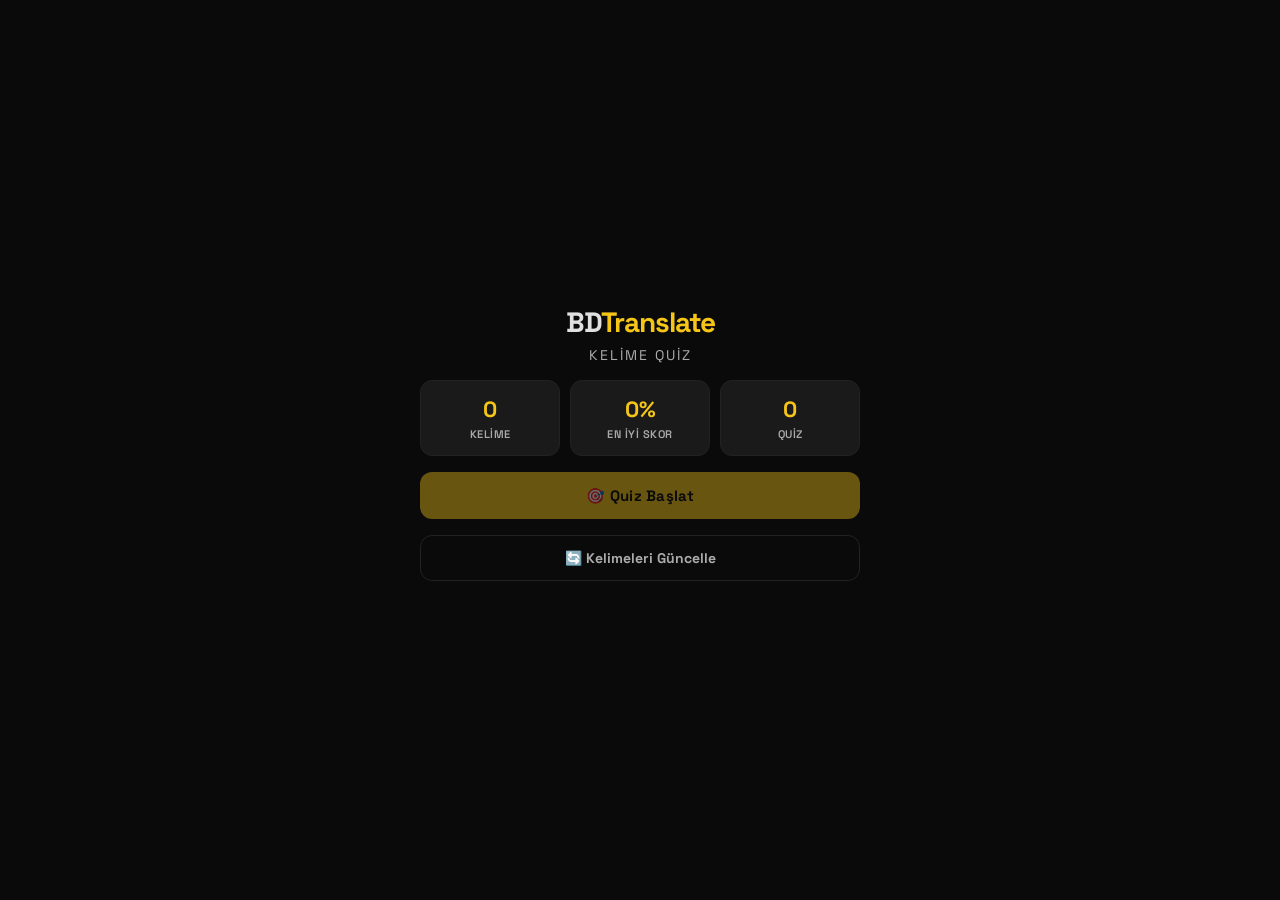
<file: quiz/index.html>
<!DOCTYPE html>
<html lang="tr">
<head>
  <meta charset="UTF-8">
  <meta name="viewport" content="width=device-width, initial-scale=1.0">
  <title>BD-Translate Quiz</title>
  <link rel="preconnect" href="https://fonts.googleapis.com">
  <link href="https://fonts.googleapis.com/css2?family=Space+Grotesk:wght@400;600;700;800&display=swap" rel="stylesheet">
  <link rel="stylesheet" href="style.css">
</head>
<body>

  <!-- YÜKLEME EKRANI -->
  <div id="screen-loading" class="screen active">
    <div class="loading-container">
      <div class="logo">BD<span>Translate</span></div>
      <div class="spinner"></div>
      <p>Kelimeler yükleniyor...</p>
    </div>
  </div>

  <!-- ANA EKRAN -->
  <div id="screen-home" class="screen">
    <div class="container">
      <div class="logo">BD<span>Translate</span></div>
      <div class="subtitle">Kelime Quiz</div>

      <div class="stats-row">
        <div class="stat-box">
          <div class="stat-num" id="totalWords">0</div>
          <div class="stat-label">Kelime</div>
        </div>
        <div class="stat-box">
          <div class="stat-num" id="bestScore">0%</div>
          <div class="stat-label">En İyi Skor</div>
        </div>
        <div class="stat-box">
          <div class="stat-num" id="totalQuiz">0</div>
          <div class="stat-label">Quiz</div>
        </div>
      </div>

      <button class="btn-primary" id="startBtn">🎯 Quiz Başlat</button>
      <button class="btn-secondary" id="syncBtn">🔄 Kelimeleri Güncelle</button>
    </div>
  </div>

  <!-- QUIZ EKRANI -->
  <div id="screen-quiz" class="screen">
    <div class="container">

      <div class="quiz-header">
        <div class="quiz-progress-text">
          <span id="qCurrent">1</span> / <span id="qTotal">10</span>
        </div>
        <div class="quiz-scores">
          <span class="score correct" id="qCorrect">✅ 0</span>
          <span class="score wrong" id="qWrong">❌ 0</span>
        </div>
      </div>

      <div class="progress-bar">
        <div class="progress-fill" id="progressFill"></div>
      </div>

      <div class="question-card">
        <div class="question-type" id="qType">Türkçeye çevir</div>
        <div class="question-word" id="qWord">apple</div>
      </div>

      <div id="typeA" class="answer-section">
        <input type="text" class="answer-input" id="answerInput"
               placeholder="Cevabını yaz..." autocomplete="off" autocorrect="off"/>
        <div class="feedback" id="feedback"></div>
        <button class="btn-primary" id="checkBtn">Kontrol Et</button>
      </div>

    </div>
  </div>

  <!-- SONUÇ EKRANI -->
  <div id="screen-result" class="screen">
    <div class="container">
      <div class="logo">BD<span>Translate</span></div>

      <div class="result-emoji" id="resultEmoji">🏆</div>
      <div class="result-title" id="resultTitle">Harika!</div>
      <div class="result-sub" id="resultSub"></div>

      <div class="stats-row">
        <div class="stat-box">
          <div class="stat-num green" id="rCorrect">0</div>
          <div class="stat-label">Doğru</div>
        </div>
        <div class="stat-box">
          <div class="stat-num red" id="rWrong">0</div>
          <div class="stat-label">Yanlış</div>
        </div>
        <div class="stat-box">
          <div class="stat-num yellow" id="rPct">0%</div>
          <div class="stat-label">Başarı</div>
        </div>
      </div>

      <button class="btn-primary" id="retryBtn">🔄 Tekrar Dene</button>
      <button class="btn-secondary" id="homeBtn">← Ana Sayfa</button>
    </div>
  </div>

  <script src="script.js"></script>
</body>
</html>
</file>
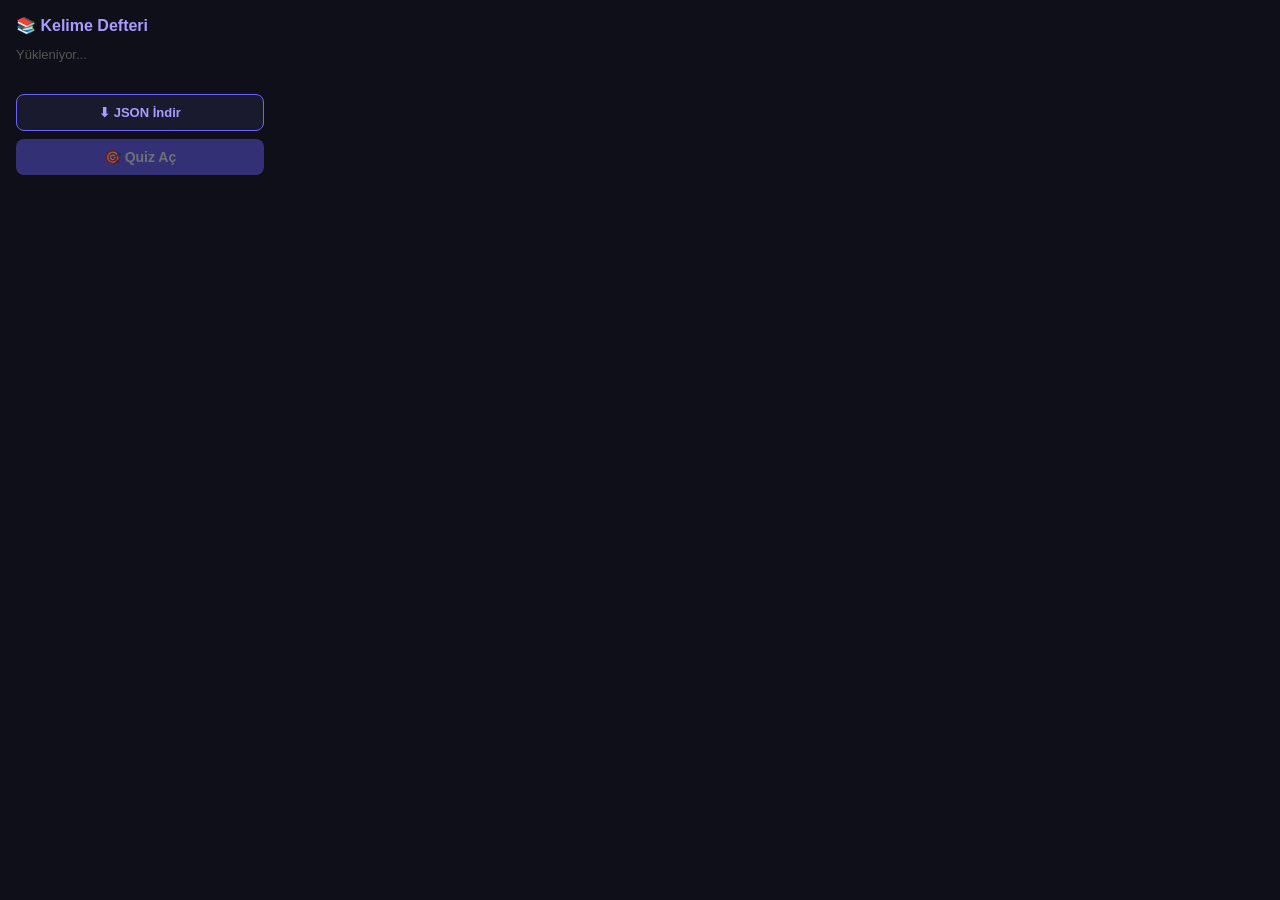
<file: popup.html>
<!DOCTYPE html>
<html lang="tr">
<head>
  <meta charset="UTF-8">
  <title>Kelime Defteri</title>
  <style>
    * { margin: 0; padding: 0; box-sizing: border-box; }

    body {
      width: 280px;
      background: #0f0f1a;
      color: #e0e0e0;
      font-family: sans-serif;
      padding: 16px;
    }

    h2 {
      font-size: 16px;
      color: #a89cff;
      margin-bottom: 12px;
    }

    #wordCount {
      font-size: 13px;
      color: #555;
      margin-bottom: 16px;
    }

    #wordList {
      max-height: 200px;
      overflow-y: auto;
      margin-bottom: 16px;
    }

    .word-item {
      display: flex;
      justify-content: space-between;
      padding: 6px 8px;
      background: #1a1a2e;
      border-radius: 6px;
      margin-bottom: 4px;
      font-size: 13px;
    }

    .word-en { color: #a89cff; font-weight: 700; }
    .word-tr { color: #e0e0e0; }

    #jsonIndir {
      width: 100%;
      padding: 10px;
      background: #1a1a2e;
      border: 1px solid #6c63ff;
      border-radius: 8px;
      color: #a89cff;
      font-size: 13px;
      font-weight: 700;
      cursor: pointer;
      margin-bottom: 8px;
    }

    #jsonIndir:hover { background: #6c63ff; color: white; }

    #quizBtn {
      width: 100%;
      padding: 10px;
      background: #6c63ff;
      border: none;
      border-radius: 8px;
      color: white;
      font-size: 14px;
      font-weight: 700;
      cursor: pointer;
    }

    #quizBtn:hover { background: #5248cc; }
    #quizBtn:disabled { opacity: 0.4; cursor: not-allowed; }
  </style>
</head>
<body>

  <h2>📚 Kelime Defteri</h2>
  <div id="wordCount">Yükleniyor...</div>
  <div id="wordList"></div>
  <button id="jsonIndir">⬇ JSON İndir</button>
  <button id="quizBtn" disabled>🎯 Quiz Aç</button>

  <script src="popup.js"></script>
</body>
</html>
</file>
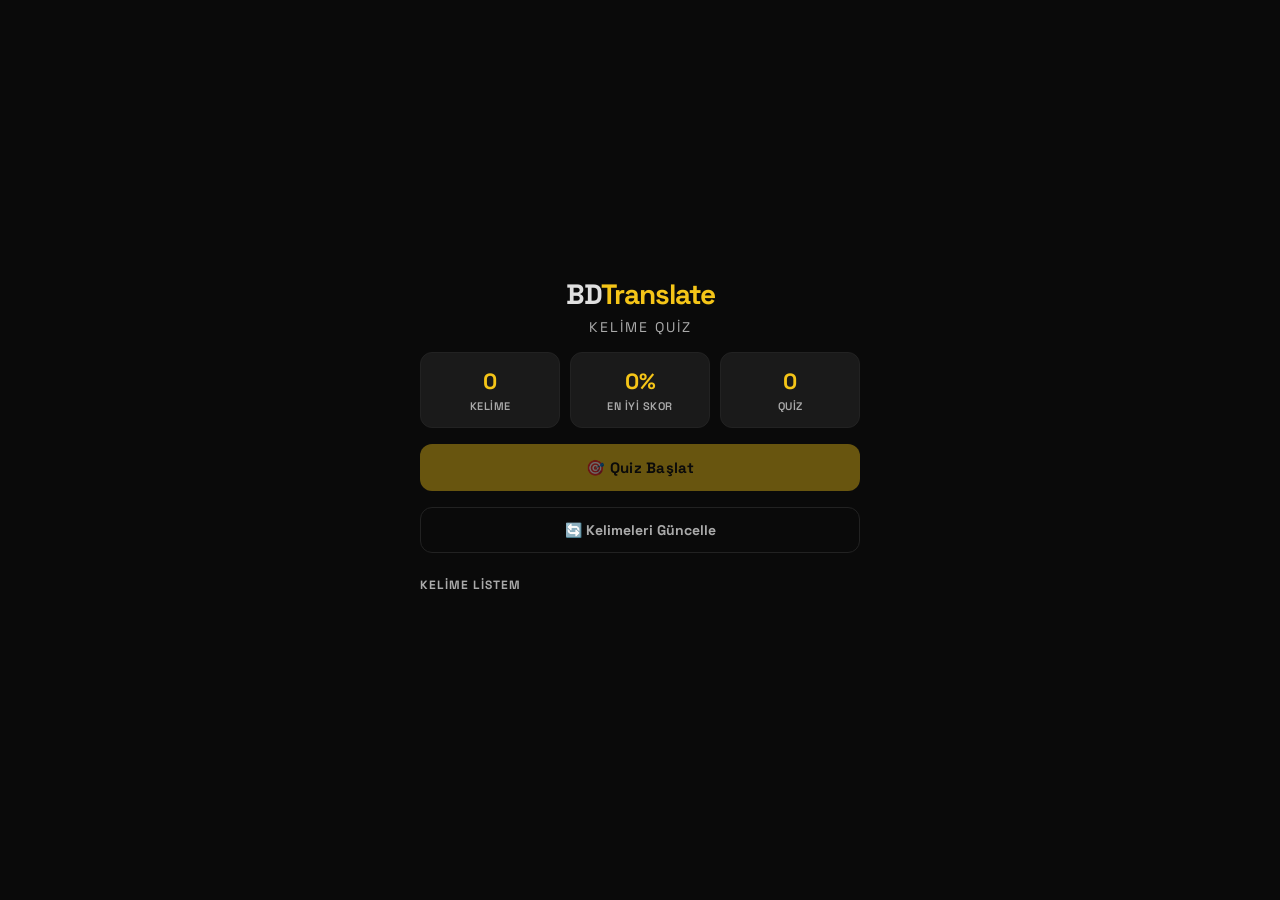
<file: quiz/quiz.html>
<!DOCTYPE html>
<html lang="tr">
<head>
  <meta charset="UTF-8">
  <meta name="viewport" content="width=device-width, initial-scale=1.0">
  <title>BD-Translate Quiz</title>
  <link rel="preconnect" href="https://fonts.googleapis.com">
  <link href="https://fonts.googleapis.com/css2?family=Space+Grotesk:wght@400;600;700;800&display=swap" rel="stylesheet">
  <link rel="stylesheet" href="style.css">
</head>
<body>

  <!-- YÜKLEME EKRANI -->
  <div id="screen-loading" class="screen active">
    <div class="loading-container">
      <div class="logo">BD<span>Translate</span></div>
      <div class="spinner"></div>
      <p>Kelimeler yükleniyor...</p>
    </div>
  </div>

  <!-- ANA EKRAN -->
  <div id="screen-home" class="screen">
    <div class="container">
      <div class="logo">BD<span>Translate</span></div>
      <div class="subtitle">Kelime Quiz</div>

      <div class="stats-row">
        <div class="stat-box">
          <div class="stat-num" id="totalWords">0</div>
          <div class="stat-label">Kelime</div>
        </div>
        <div class="stat-box">
          <div class="stat-num" id="bestScore">0%</div>
          <div class="stat-label">En İyi Skor</div>
        </div>
        <div class="stat-box">
          <div class="stat-num" id="totalQuiz">0</div>
          <div class="stat-label">Quiz</div>
        </div>
      </div>

      <button class="btn-primary" id="startBtn">🎯 Quiz Başlat</button>
      <button class="btn-secondary" id="syncBtn">🔄 Kelimeleri Güncelle</button>

      <div class="word-list-title">Kelime Listem</div>
      <div class="word-list" id="wordList"></div>
    </div>
  </div>

  <!-- QUIZ EKRANI -->
  <div id="screen-quiz" class="screen">
    <div class="container">

      <div class="quiz-header">
        <div class="quiz-progress-text">
          <span id="qCurrent">1</span> / <span id="qTotal">10</span>
        </div>
        <div class="quiz-scores">
          <span class="score correct" id="qCorrect">✅ 0</span>
          <span class="score wrong" id="qWrong">❌ 0</span>
        </div>
      </div>

      <div class="progress-bar">
        <div class="progress-fill" id="progressFill"></div>
      </div>

      <div class="question-card">
        <div class="question-type" id="qType">Türkçeye çevir</div>
        <div class="question-word" id="qWord">apple</div>
      </div>

      <!-- Yazarak cevap (Tip A) -->
      <div id="typeA" class="answer-section">
        <input type="text" class="answer-input" id="answerInput"
               placeholder="Cevabını yaz..." autocomplete="off" autocorrect="off"/>
        <div class="feedback" id="feedback"></div>
        <button class="btn-primary" id="checkBtn">Kontrol Et</button>
      </div>

      <!-- Şıktan seç (Tip B) -->
      <div id="typeB" class="answer-section hidden">
        <div class="choices" id="choices"></div>
      </div>

    </div>
  </div>

  <!-- SONUÇ EKRANI -->
  <div id="screen-result" class="screen">
    <div class="container">
      <div class="logo">BD<span>Translate</span></div>

      <div class="result-emoji" id="resultEmoji">🏆</div>
      <div class="result-title" id="resultTitle">Harika!</div>
      <div class="result-sub" id="resultSub"></div>

      <div class="stats-row">
        <div class="stat-box">
          <div class="stat-num green" id="rCorrect">0</div>
          <div class="stat-label">Doğru</div>
        </div>
        <div class="stat-box">
          <div class="stat-num red" id="rWrong">0</div>
          <div class="stat-label">Yanlış</div>
        </div>
        <div class="stat-box">
          <div class="stat-num yellow" id="rPct">0%</div>
          <div class="stat-label">Başarı</div>
        </div>
      </div>

      <button class="btn-primary" id="retryBtn">🔄 Tekrar Dene</button>
      <button class="btn-secondary" id="homeBtn">← Ana Sayfa</button>
    </div>
  </div>

  <script src="script.js"></script>
</body>
</html>
</file>
<file: quiz/style.css>
/* GENEL */
* {
  margin: 0;
  padding: 0;
  box-sizing: border-box;
  -webkit-tap-highlight-color: transparent;
}

:root {
  --siyah: #0a0a0a;
  --siyah2: #111111;
  --siyah3: #1a1a1a;
  --siyah4: #222222;
  --sari: #f5c518;
  --sari2: #e6b800;
  --beyaz: #e0e0e0;
  --beyaz2: #aaaaaa;
  --yesil: #00d4aa;
  --kirmizi: #ff4757;
}

html, body {
  height: 100%;
  background: var(--siyah);
  color: var(--beyaz);
  font-family: 'Space Grotesk', sans-serif;
}

/* EKRANLAR */
.screen {
  display: none;
  min-height: 100vh;
}

.screen.active {
  display: flex;
  flex-direction: column;
  align-items: center;
  justify-content: center;
}

.container {
  width: 100%;
  max-width: 480px;
  padding: 24px 20px 40px;
  display: flex;
  flex-direction: column;
  align-items: center;
  gap: 16px;
}

/* LOGO */
.logo {
  font-size: 28px;
  font-weight: 800;
  color: var(--beyaz);
  letter-spacing: -1px;
}

.logo span {
  color: var(--sari);
}

.subtitle {
  font-size: 14px;
  color: var(--beyaz2);
  margin-top: -10px;
  letter-spacing: 2px;
  text-transform: uppercase;
}

/* YÜKLEME */
.loading-container {
  display: flex;
  flex-direction: column;
  align-items: center;
  gap: 20px;
  color: var(--beyaz2);
  font-size: 14px;
}

.spinner {
  width: 36px;
  height: 36px;
  border: 3px solid var(--siyah4);
  border-top-color: var(--sari);
  border-radius: 50%;
  animation: spin 0.8s linear infinite;
}

@keyframes spin {
  to { transform: rotate(360deg); }
}

/* İSTATİSTİK KUTULARI */
.stats-row {
  display: flex;
  gap: 10px;
  width: 100%;
}

.stat-box {
  flex: 1;
  background: var(--siyah3);
  border: 1px solid var(--siyah4);
  border-radius: 12px;
  padding: 14px 8px;
  text-align: center;
}

.stat-num {
  font-size: 22px;
  font-weight: 800;
  color: var(--sari);
}

.stat-num.green { color: var(--yesil); }
.stat-num.red   { color: var(--kirmizi); }
.stat-num.yellow { color: var(--sari); }

.stat-label {
  font-size: 11px;
  color: var(--beyaz2);
  margin-top: 4px;
  font-weight: 600;
  text-transform: uppercase;
  letter-spacing: 0.5px;
}

/* BUTONLAR */
.btn-primary {
  width: 100%;
  padding: 14px;
  background: var(--sari);
  border: none;
  border-radius: 12px;
  color: var(--siyah);
  font-size: 15px;
  font-weight: 800;
  font-family: inherit;
  cursor: pointer;
  transition: all 0.2s;
  letter-spacing: 0.3px;
}

.btn-primary:hover {
  background: var(--sari2);
  transform: translateY(-2px);
  box-shadow: 0 6px 20px rgba(245, 197, 24, 0.3);
}

.btn-primary:active {
  transform: translateY(0);
}

.btn-secondary {
  width: 100%;
  padding: 13px;
  background: transparent;
  border: 1px solid var(--siyah4);
  border-radius: 12px;
  color: var(--beyaz2);
  font-size: 14px;
  font-weight: 700;
  font-family: inherit;
  cursor: pointer;
  transition: all 0.2s;
}

.btn-secondary:hover {
  border-color: var(--sari);
  color: var(--sari);
}

/* KELİME LİSTESİ */
.word-list-title {
  width: 100%;
  font-size: 12px;
  font-weight: 700;
  color: var(--beyaz2);
  text-transform: uppercase;
  letter-spacing: 1px;
  margin-top: 8px;
}

.word-list {
  width: 100%;
  display: flex;
  flex-direction: column;
  gap: 6px;
  max-height: 260px;
  overflow-y: auto;
  padding-right: 4px;
}

.word-list::-webkit-scrollbar { width: 3px; }
.word-list::-webkit-scrollbar-thumb {
  background: var(--sari);
  border-radius: 2px;
}

.word-item {
  display: flex;
  align-items: center;
  justify-content: space-between;
  padding: 10px 14px;
  background: var(--siyah3);
  border-radius: 10px;
  border: 1px solid var(--siyah4);
  font-size: 14px;
  transition: border-color 0.15s;
}

.word-item:hover {
  border-color: rgba(245, 197, 24, 0.3);
}

.word-en {
  font-weight: 700;
  color: var(--sari);
}

.word-arrow {
  color: var(--siyah4);
  font-size: 12px;
}

.word-tr {
  color: var(--beyaz);
}

/* QUIZ HEADER */
.quiz-header {
  display: flex;
  align-items: center;
  justify-content: space-between;
  width: 100%;
}

.quiz-progress-text {
  font-size: 13px;
  font-weight: 700;
  color: var(--beyaz2);
}

.quiz-scores {
  display: flex;
  gap: 10px;
}

.score {
  font-size: 13px;
  font-weight: 700;
  padding: 4px 10px;
  border-radius: 20px;
}

.score.correct {
  background: rgba(0, 212, 170, 0.1);
  color: var(--yesil);
}

.score.wrong {
  background: rgba(255, 71, 87, 0.1);
  color: var(--kirmizi);
}

/* PROGRESS BAR */
.progress-bar {
  width: 100%;
  height: 5px;
  background: var(--siyah4);
  border-radius: 4px;
  overflow: hidden;
}

.progress-fill {
  height: 100%;
  background: var(--sari);
  border-radius: 4px;
  transition: width 0.4s ease;
  width: 0%;
}

/* SORU KARTI */
.question-card {
  width: 100%;
  background: var(--siyah3);
  border: 1px solid var(--siyah4);
  border-radius: 16px;
  padding: 28px 24px;
  text-align: center;
}

.question-type {
  font-size: 11px;
  font-weight: 700;
  color: var(--beyaz2);
  text-transform: uppercase;
  letter-spacing: 1.5px;
  margin-bottom: 14px;
}

.question-word {
  font-size: 36px;
  font-weight: 800;
  color: var(--sari);
  letter-spacing: -1px;
}

/* CEVAP ALANLARI */
.answer-section {
  width: 100%;
  display: flex;
  flex-direction: column;
  gap: 10px;
}

.hidden {
  display: none !important;
}

.answer-input {
  width: 100%;
  background: var(--siyah3);
  border: 2px solid var(--siyah4);
  border-radius: 12px;
  padding: 14px 18px;
  color: var(--beyaz);
  font-size: 17px;
  font-weight: 700;
  font-family: inherit;
  text-align: center;
  outline: none;
  transition: border-color 0.2s;
}

.answer-input:focus {
  border-color: var(--sari);
}

.answer-input.correct {
  border-color: var(--yesil);
  color: var(--yesil);
}

.answer-input.wrong {
  border-color: var(--kirmizi);
  color: var(--kirmizi);
}

.feedback {
  text-align: center;
  font-size: 14px;
  font-weight: 700;
  min-height: 20px;
}

.feedback.correct { color: var(--yesil); }
.feedback.wrong   { color: var(--kirmizi); }

/* ŞIKLAR */
.choices {
  display: grid;
  grid-template-columns: 1fr 1fr;
  gap: 10px;
  width: 100%;
}

.choice-btn {
  padding: 16px 12px;
  background: var(--siyah3);
  border: 2px solid var(--siyah4);
  border-radius: 12px;
  color: var(--beyaz);
  font-size: 14px;
  font-weight: 700;
  font-family: inherit;
  cursor: pointer;
  transition: all 0.2s;
  text-align: center;
}

.choice-btn:hover:not(:disabled) {
  border-color: var(--sari);
  color: var(--sari);
}

.choice-btn.correct {
  border-color: var(--yesil);
  background: rgba(0, 212, 170, 0.1);
  color: var(--yesil);
}

.choice-btn.wrong {
  border-color: var(--kirmizi);
  background: rgba(255, 71, 87, 0.1);
  color: var(--kirmizi);
}

/* SONUÇ */
.result-emoji {
  font-size: 56px;
}

.result-title {
  font-size: 26px;
  font-weight: 800;
  color: var(--beyaz);
}

.result-sub {
  font-size: 14px;
  color: var(--beyaz2);
  text-align: center;
}

/* MOBİL */
@media (max-width: 360px) {
  .question-word { font-size: 28px; }
  .logo { font-size: 24px; }
  .choice-btn { font-size: 13px; padding: 14px 8px; }
}
</file>
